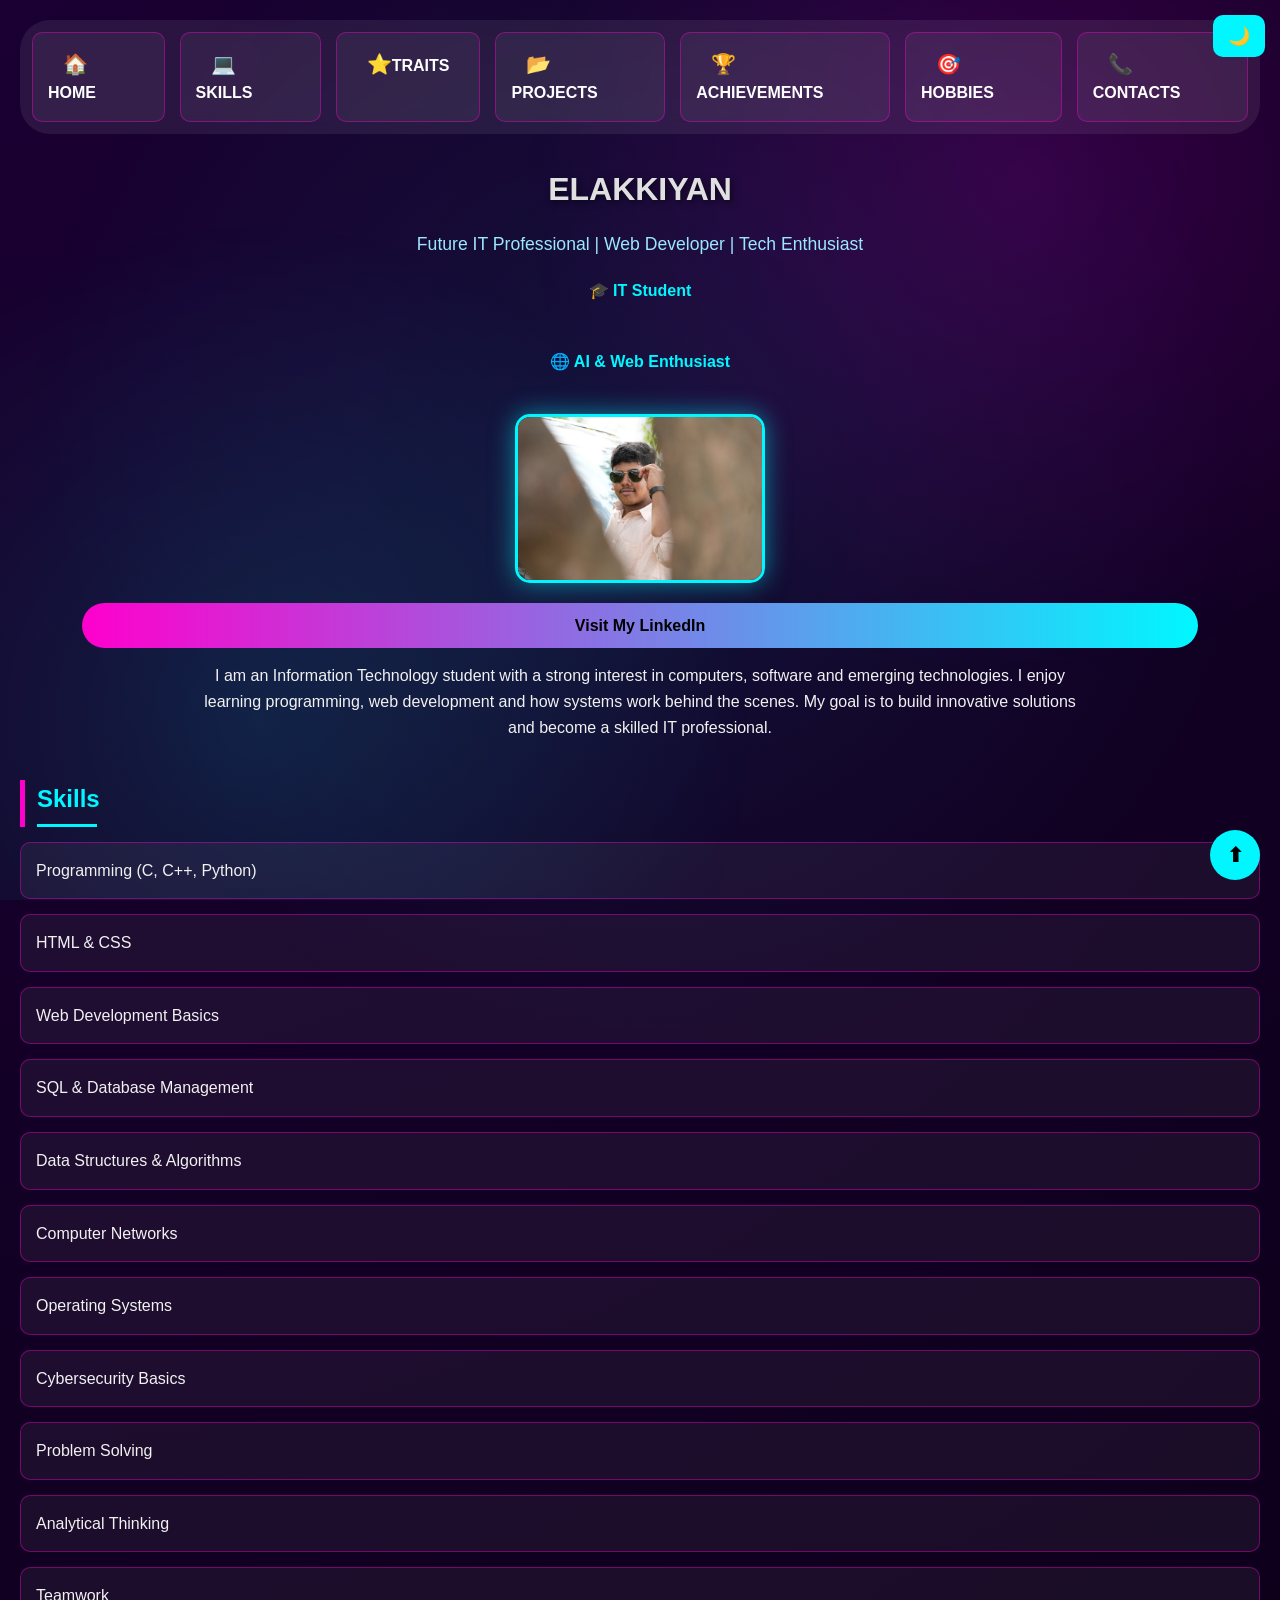
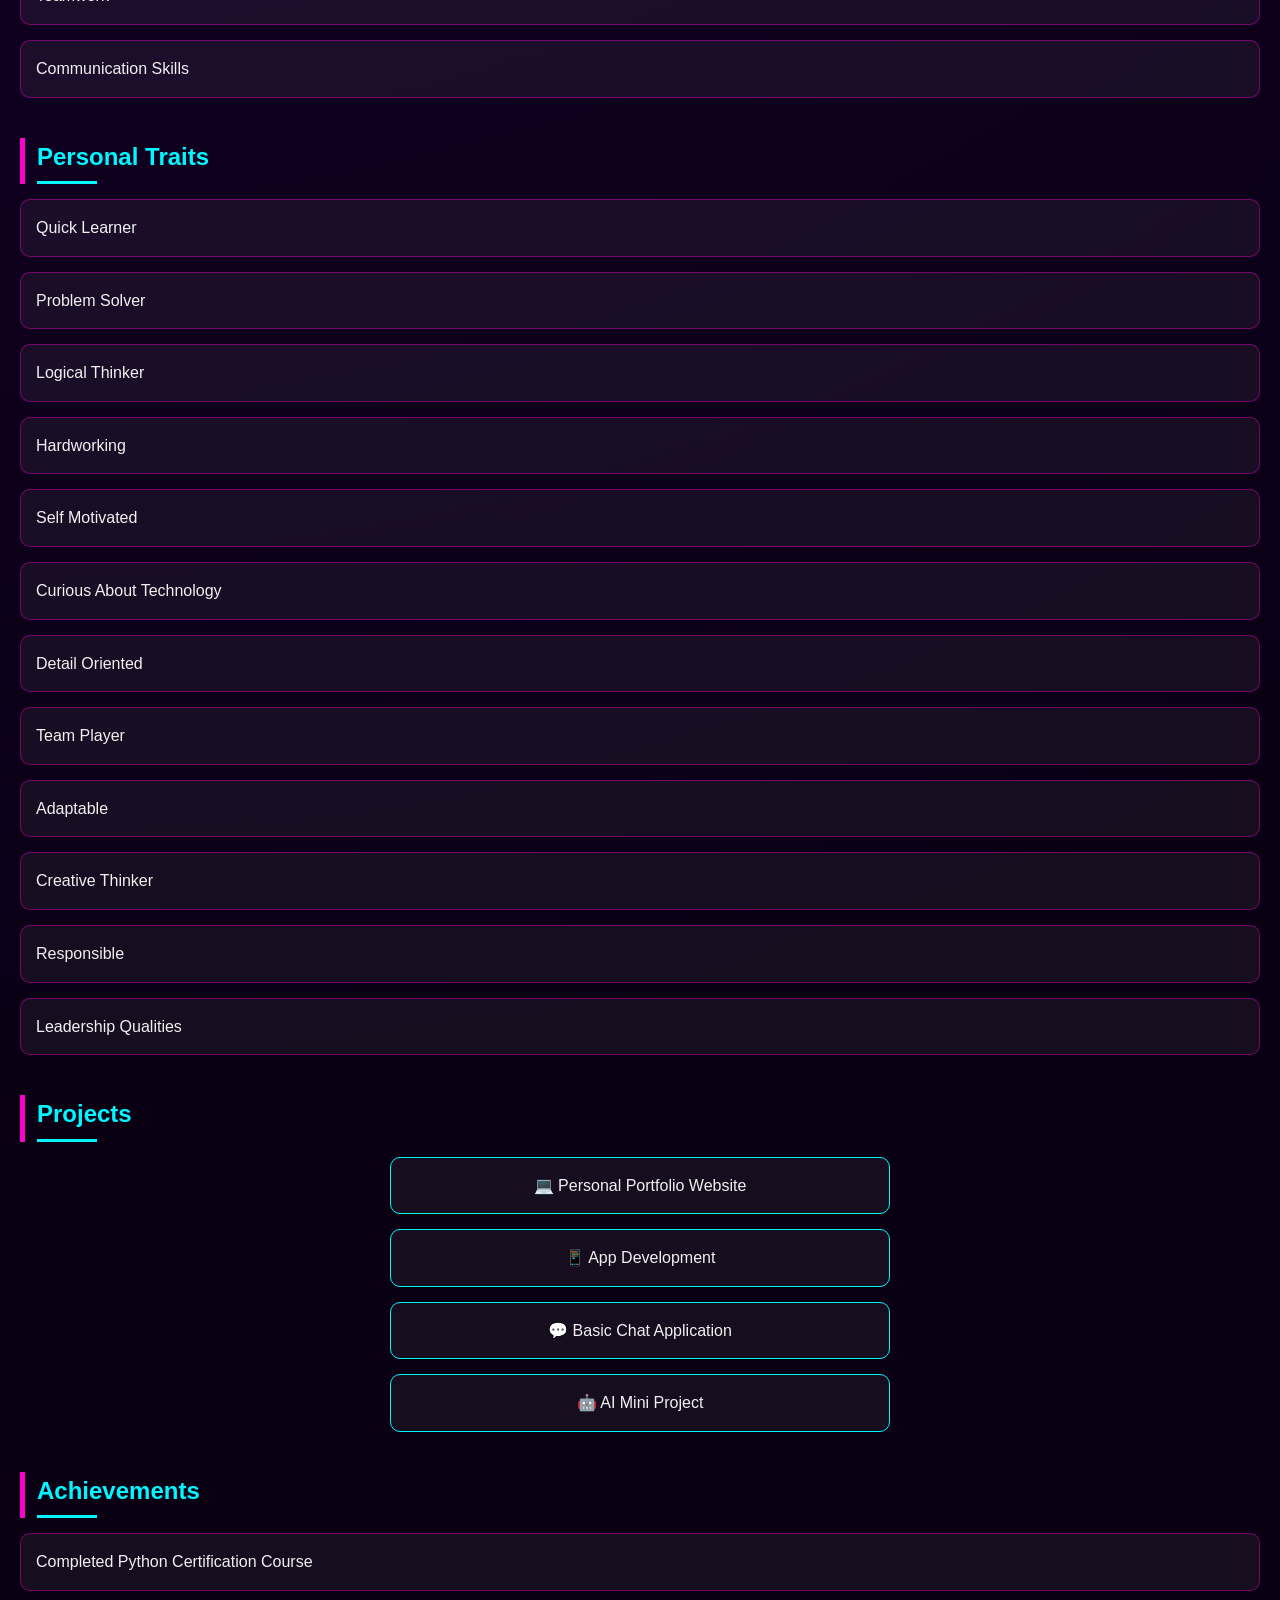
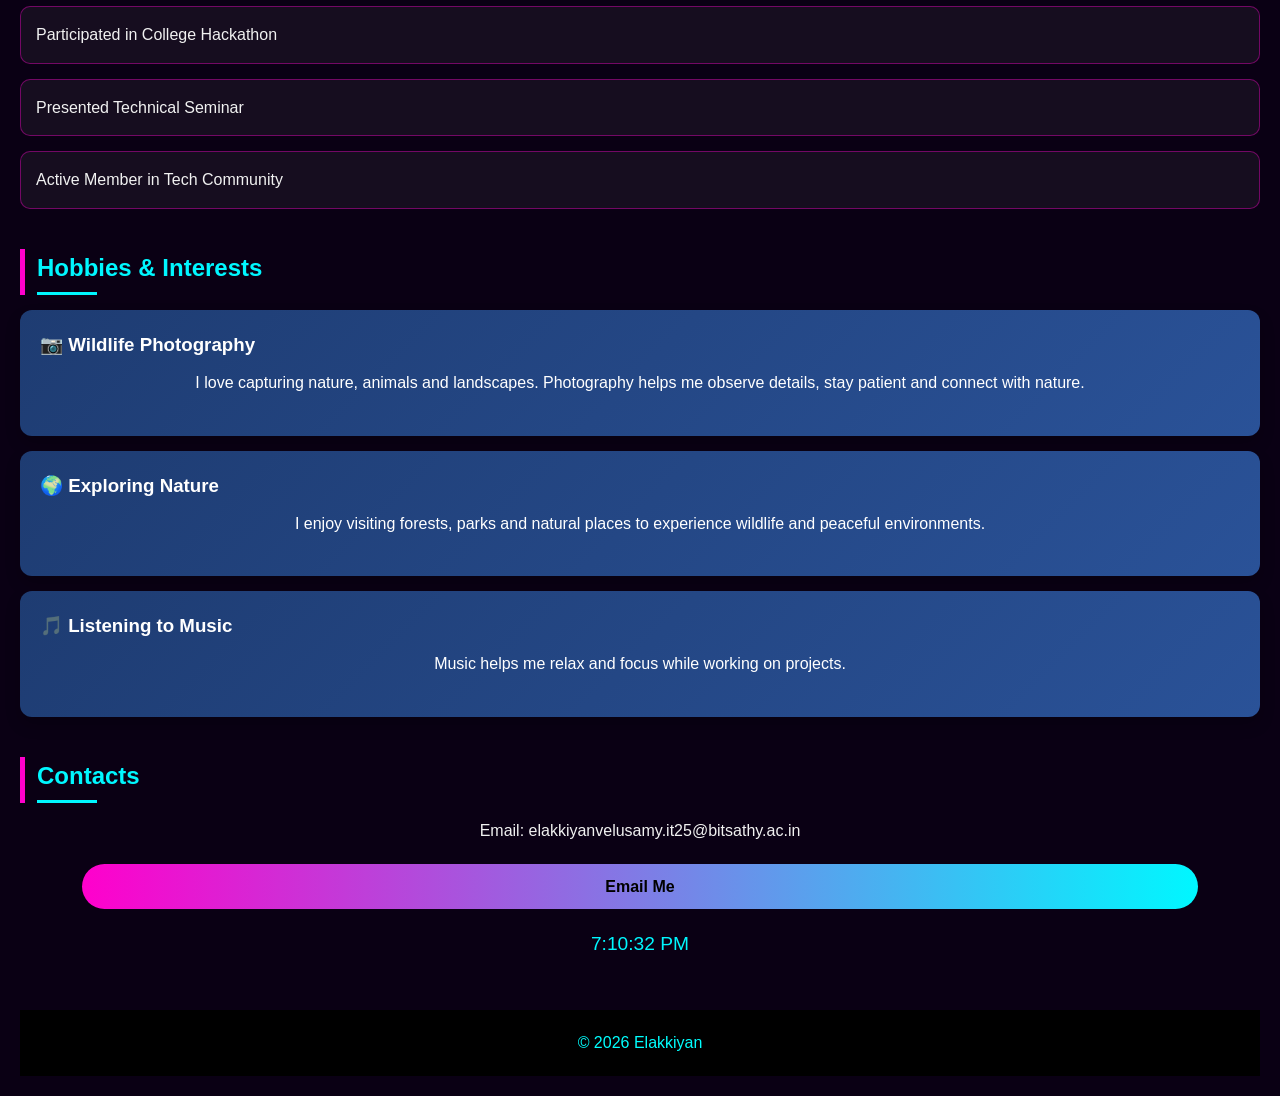
<file: index.html>
<!DOCTYPE html>
<html lang="en">
<head>
<meta charset="UTF-8">
<meta name="viewport" content="width=device-width, initial-scale=1.0">
<title>Elakkiyan Portfolio</title>
<link rel="stylesheet" href="proj1.css">
</head>

<body>

<button class="theme-btn"
onclick="document.body.classList.toggle('dark')">
🌙
</button>

<nav>
<ul class="nav-bar">
<li><a href="#home">HOME</a></li>
<li><a href="#skills">SKILLS</a></li>
<li><a href="#traits">TRAITS</a></li>
<li><a href="#projects">PROJECTS</a></li>
<li><a href="#achievements">ACHIEVEMENTS</a></li>
<li><a href="#hobbies">HOBBIES</a></li>
<li><a href="#contacts">CONTACTS</a></li>
</ul>
</nav>

<section id="home">

<h1>Elakkiyan</h1>

<p class="tagline">
Future IT Professional | Web Developer | Tech Enthusiast
</p>

<div class="facts">
<p>🎓 IT Student</p>
<p>🌐 AI & Web Enthusiast</p>
</div>

<img src="profile.jpg" alt="Elakkiyan">

<div class="socials">
<a href="https://www.linkedin.com/in/elakkiyan-velusamy-7ba686335"
target="_blank"
class="btn">
Visit My LinkedIn
</a>
</div>

<p>
I am an Information Technology student with a strong interest in
computers, software and emerging technologies. I enjoy learning
programming, web development and how systems work behind the scenes.
My goal is to build innovative solutions and become a skilled
IT professional.
</p>

</section>

<section id="skills">

<h2>Skills</h2>

<ul>
<li>Programming (C, C++, Python)</li>
<li>HTML & CSS</li>
<li>Web Development Basics</li>
<li>SQL & Database Management</li>
<li>Data Structures & Algorithms</li>
<li>Computer Networks</li>
<li>Operating Systems</li>
<li>Cybersecurity Basics</li>
<li>Problem Solving</li>
<li>Analytical Thinking</li>
<li>Teamwork</li>
<li>Communication Skills</li>
</ul>

</section>

<section id="traits">

<h2>Personal Traits</h2>

<ul>
<li>Quick Learner</li>
<li>Problem Solver</li>
<li>Logical Thinker</li>
<li>Hardworking</li>
<li>Self Motivated</li>
<li>Curious About Technology</li>
<li>Detail Oriented</li>
<li>Team Player</li>
<li>Adaptable</li>
<li>Creative Thinker</li>
<li>Responsible</li>
<li>Leadership Qualities</li>
</ul>

</section>

<section id="projects">

<h2>Projects</h2>

<div class="project-card">
💻 Personal Portfolio Website
</div>

<div class="project-card">
📱 App Development
</div>

<div class="project-card">
💬 Basic Chat Application
</div>

<div class="project-card">
🤖 AI Mini Project
</div>

</section>
    <section id="achievements">

<h2>Achievements</h2>

<ul>
<li>Completed Python Certification Course</li>
<li>Participated in College Hackathon</li>
<li>Presented Technical Seminar</li>
<li>Active Member in Tech Community</li>
</ul>

</section>

<section id="hobbies">

<h2>Hobbies & Interests</h2>

<div class="hobby-card">
<h3>📷 Wildlife Photography</h3>
<p>
I love capturing nature, animals and landscapes.
Photography helps me observe details, stay patient
and connect with nature.
</p>
</div>

<div class="hobby-card">
<h3>🌍 Exploring Nature</h3>
<p>
I enjoy visiting forests, parks and natural places
to experience wildlife and peaceful environments.
</p>
</div>

<div class="hobby-card">
<h3>🎵 Listening to Music</h3>
<p>
Music helps me relax and focus while working
on projects.
</p>
</div>

</section>

<section id="contacts">

<h2>Contacts</h2>

<p>
Email:
elakkiyanvelusamy.it25@bitsathy.ac.in
</p>

<p>
</p>

<div class="socials">
<a href="mailto:elakkiyanvelusamy.it25@bitsathy.ac.in"
class="btn">
Email Me
</a>
</div>

</section>

<p id="clock"></p>

<footer>
© 2026 Elakkiyan
</footer>

<button class="top-btn"
onclick="window.scrollTo({top:0,behavior:'smooth'})">
⬆
</button>

<script>

setInterval(() => {

document.getElementById("clock").innerText =
new Date().toLocaleTimeString();

},1000);

</script>

</body>
</html>
</file>
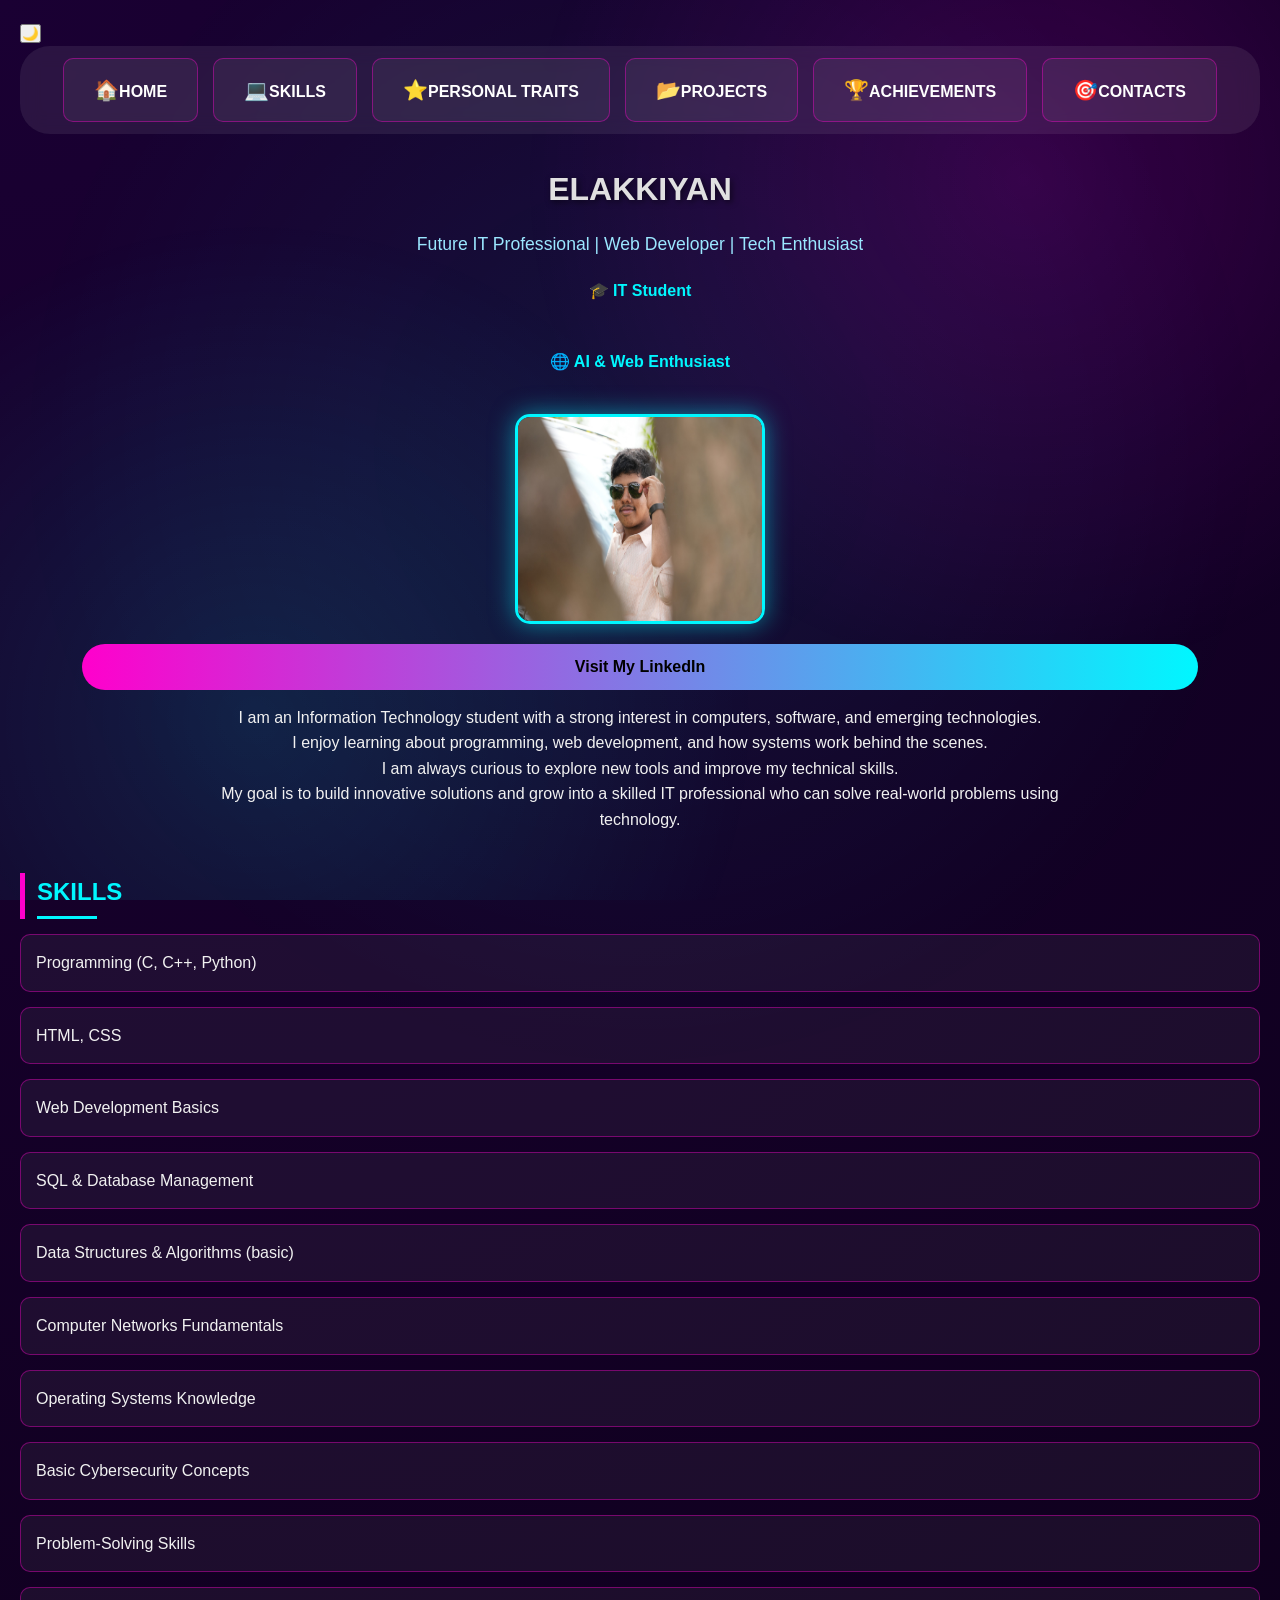
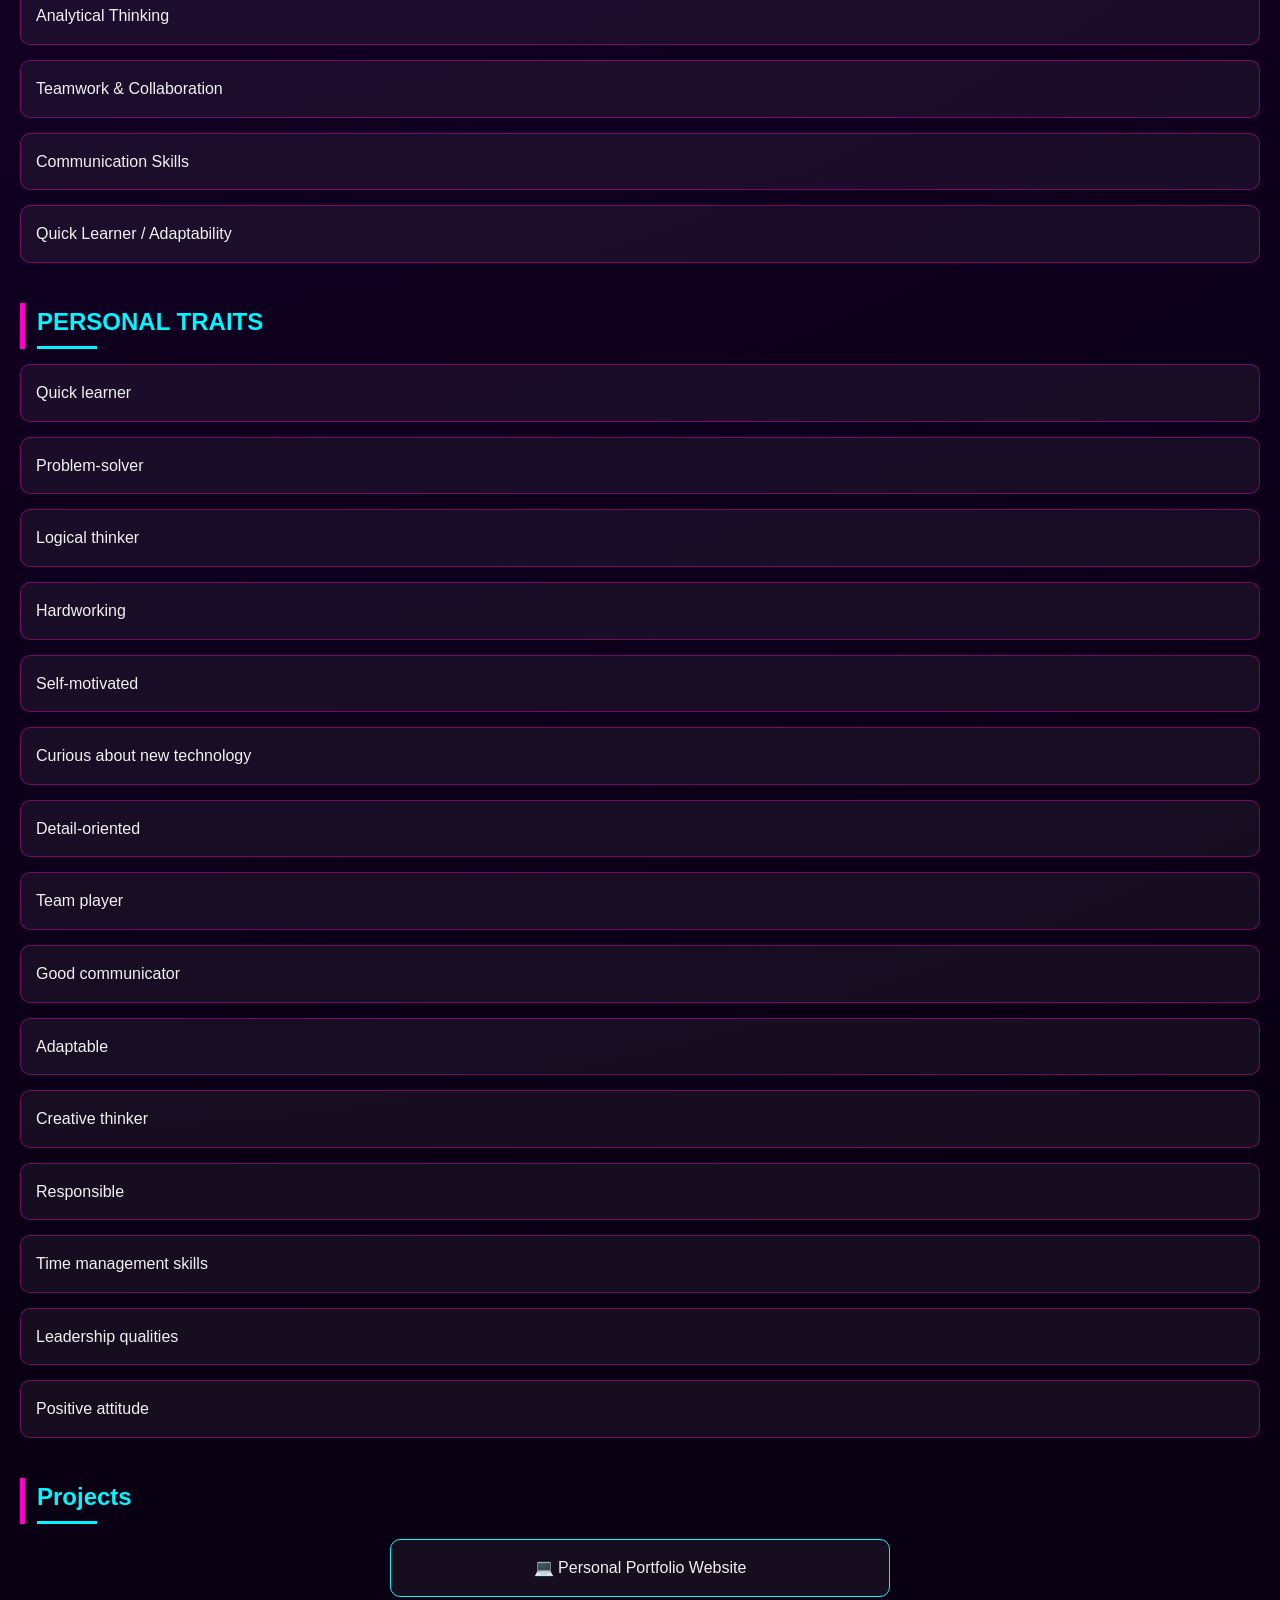
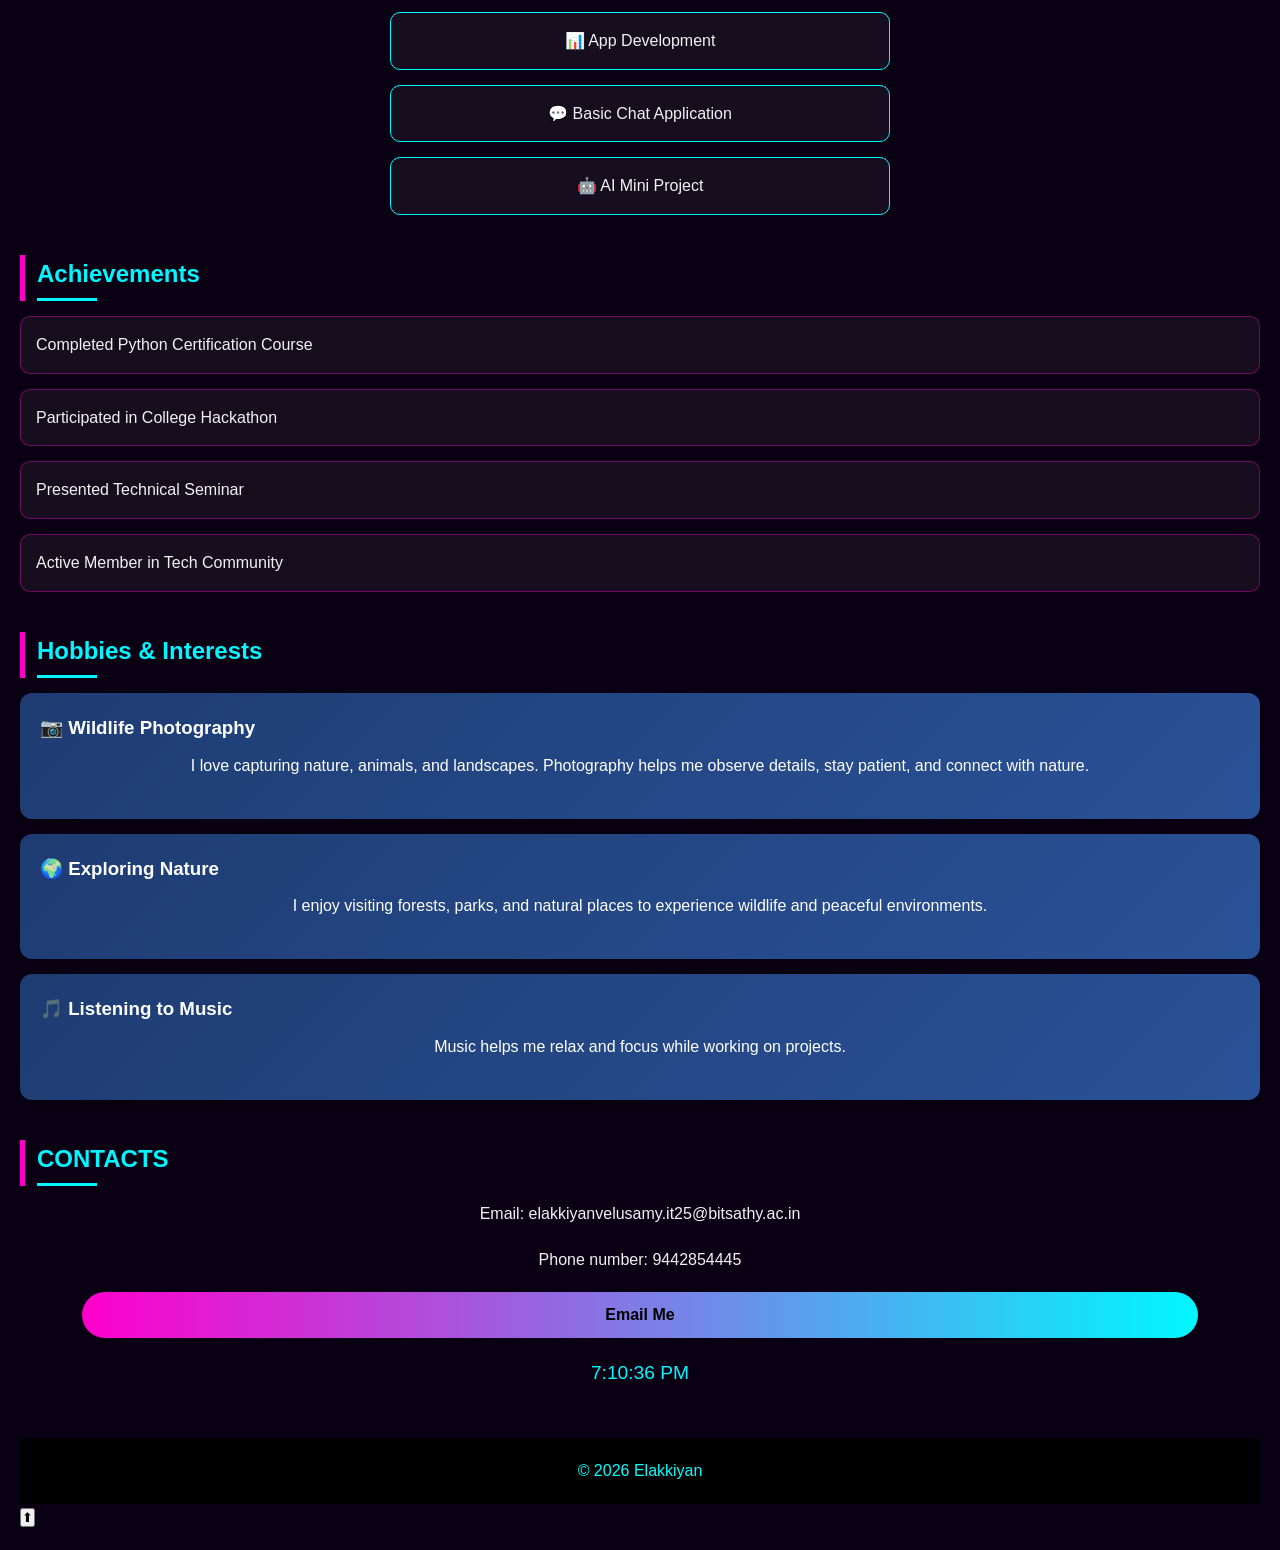
<file: proj1.html>
<!DOCTYPE html>
<html>
<head>
    <title>Elakkiyan Bio</title>
    <link rel="stylesheet" href="proj1.css">
</head>
<body>
    <div class="hero-bg"></div>

<button onclick="document.body.classList.toggle('dark')">🌙</button>

<nav>

    <ul class="nav-bar">
        <li><a href="#home">HOME</a></li>
        <li><a href="#SKILLS">SKILLS</a></li>
        <li><a href="#PERSONAL TRAITS">PERSONAL TRAITS</a></li>
        <li><a href="#projects">PROJECTS</a></li>
        <li><a href="#achievements">ACHIEVEMENTS</a></li>
        <li><a href="#contacts">CONTACTS</a></li>
    </ul>
</nav>

<section id="home"></section>
    <h1>Elakkiyan</h1>
    
    <p class="tagline">Future IT Professional | Web Developer | Tech Enthusiast</p>

<div class="facts">
    <p>🎓 IT Student</p>
    
    <p>🌐 AI & Web Enthusiast</p>
</div>

    <img src="profile.jpg" alt="Elakkiyan" width="310" height="210">
    <div class="socials">
    
    <a href="https://www.linkedin.com/in/elakkiyan-velusamy-7ba686335?utm_source=share&utm_campaign=share_via&utm_content=profile&utm_medium=android_app" class="btn">Visit My LinkedIn</a>

</div>

    <p>I am an Information Technology student with a strong interest in computers, software, and emerging technologies.<br> I enjoy learning about programming, web development, and how systems work behind the scenes.<br> I am always curious to explore new tools and improve my technical skills.<br> My goal is to build innovative solutions and grow into a skilled IT professional who can solve real-world problems using technology.</p>
<section id="SKILLS"></section>
<h2>SKILLS</h2>
<ul class="SKILLS">
<li>Programming (C, C++, Python)</li>
<li>HTML, CSS</li>
<li>Web Development Basics</li>
<li>SQL & Database Management</li>
<li>Data Structures & Algorithms (basic)</li>
<li>Computer Networks Fundamentals</li>
<li>Operating Systems Knowledge</li>
<li>Basic Cybersecurity Concepts</li>
<li>Problem-Solving Skills</li>
<li>Analytical Thinking</li>
<li>Teamwork & Collaboration</li>
<li>Communication Skills</li>
<li>Quick Learner / Adaptability</li>
</ul>

<section id="PERSONAL TRAITS"></section>
<h2>PERSONAL TRAITS</h2>
<ul class="PERSONAL TRAITS">
  <li>Quick learner</li>
  <li>Problem-solver</li>
  <li>Logical thinker</li>
  <li>Hardworking</li>
  <li>Self-motivated</li>
  <li>Curious about new technology</li>
  <li>Detail-oriented</li>
  <li>Team player</li>
  <li>Good communicator</li>
  <li>Adaptable</li>
  <li>Creative thinker</li>
  <li>Responsible</li>
  <li>Time management skills</li>
  <li>Leadership qualities</li>
  <li>Positive attitude</li>
</ul>



<!-- ===== PROJECTS ===== -->
<section id="projects">
    <h2>Projects</h2>

    <div class="project-card">💻 Personal Portfolio Website</div>
    <div class="project-card">📊 App Development</div>
    <div class="project-card">💬 Basic Chat Application</div>
    <div class="project-card">🤖 AI Mini Project</div>

</section>


<!-- ===== ACHIEVEMENTS ===== -->
<section id="achievements">
    <h2>Achievements</h2>
    <ul>
        <li>Completed Python Certification Course</li>
        <li>Participated in College Hackathon</li>
        <li>Presented Technical Seminar</li>
        <li>Active Member in Tech Community</li>
    </ul>
</section>
<section id="hobbies">
  <h2>Hobbies & Interests</h2>

  <div class="hobby-card">
    <h3>📷 Wildlife Photography</h3>
    <p>I love capturing nature, animals, and landscapes. Photography helps me observe details, stay patient, and connect with nature.</p>
  </div>

  <div class="hobby-card">
    <h3>🌍 Exploring Nature</h3>
    <p>I enjoy visiting forests, parks, and natural places to experience wildlife and peaceful environments.</p>
  </div>

  <div class="hobby-card">
    <h3>🎵 Listening to Music</h3>
    <p>Music helps me relax and focus while working on projects.</p>
 

</section>


<section id="contacts"></section>
<h2>CONTACTS</h2>
<p>Email: elakkiyanvelusamy.it25@bitsathy.ac.in</p>
<p>Phone number: 9442854445</p>
<a href="mailto:elakkiyanvelusamy.it25@bitsathy.ac.in" class="btn">Email Me</a>

  


<p id="clock"></p>
<footer>
    © 2026 Elakkiyan
</footer>
<script>
setInterval(()=>{document.getElementById('clock').innerText=new Date().toLocaleTimeString()},1000);
</script>
<button onclick="window.scrollTo({top:0,behavior:'smooth'})">⬆</button>

</body>
</html>
</file>
<file: proj1.css>
/* =========================
   RESET
========================= */

*{
    margin:0;
    padding:0;
    box-sizing:border-box;
    font-family:"Segoe UI",Tahoma,sans-serif;
}

html{
    scroll-behavior:smooth;
}

/* =========================
   BODY
========================= */

body{
    background:radial-gradient(circle at top left,#1a0033,#0a0014 60%);
    color:#f1f1f1;
    line-height:1.6;
    padding:20px;
    overflow-x:hidden;
}
section{
    scroll-margin-top: 100px;
}

.dark{
    background:#121212;
    color:white;
}

/* =========================
   ANIMATED BACKGROUND
========================= */

body::before{
    content:"";
    position:fixed;
    width:200%;
    height:200%;
    top:-50%;
    left:-50%;
    background:
    radial-gradient(circle,
    rgba(0,247,255,.08),
    transparent 40%);
    animation:bgMove 15s linear infinite;
    z-index:-2;
}

body::after{
    content:"";
    position:fixed;
    inset:0;
    background:
    radial-gradient(circle at 80% 20%,
    rgba(255,0,255,.15),
    transparent 40%),

    radial-gradient(circle at 20% 80%,
    rgba(0,255,255,.12),
    transparent 40%);
    z-index:-1;
}

@keyframes bgMove{
    from{
        transform:rotate(0deg);
    }
    to{
        transform:rotate(360deg);
    }
}

/* =========================
   THEME BUTTON
========================= */

.theme-btn{
    position:fixed;
    top:15px;
    right:15px;
    z-index:2000;

    border:none;
    border-radius:10px;

    padding:10px 15px;

    cursor:pointer;

    background:#00f7ff;
    color:black;
    font-size:18px;
}

/* =========================
   DESKTOP NAVBAR
========================= */

nav{
    position:sticky;
    top:10px;
    z-index:1000;
    margin-bottom:25px;
}

.nav-bar{
    list-style:none;
    display:flex;
    justify-content:center;
    gap:15px;

    background:rgba(255,255,255,.08);

    padding:12px;

    border-radius:30px;

    backdrop-filter:blur(10px);
}

.nav-bar a{
    text-decoration:none;
    color:white;
    font-weight:bold;

    padding:10px 15px;

    border-radius:15px;

    transition:.3s;
}

.nav-bar a:hover{
    background:linear-gradient(
    90deg,
    #ff00cc,
    #00f7ff);

    color:black;
}

/* =========================
   HOME SECTION
========================= */

h1{
    text-align:center;
    font-size:3rem;
    margin-top:20px;
    margin-bottom:15px;

    text-transform:uppercase;

    color:#e0e0e0;

    text-shadow:
    2px 2px 6px rgba(0,0,0,.6);
}

.tagline{
    text-align:center;
    color:#9be7ff;
    margin-bottom:20px;
    font-size:1.1rem;
}

.facts{
    display:flex;
    justify-content:center;
    gap:25px;
    margin-bottom:20px;
}

.facts p{
    color:#00f7ff;
    font-weight:bold;
}

/* =========================
   PROFILE IMAGE
========================= */

img{
    display:block;

    width:100%;
    max-width:320px;

    margin:20px auto;

    border-radius:15px;

    border:3px solid #00f7ff;

    box-shadow:
    0 0 25px rgba(0,247,255,.5);

    animation:float 4s ease-in-out infinite;
}

@keyframes float{

    0%{
        transform:translateY(0);
    }

    50%{
        transform:translateY(-10px);
    }

    100%{
        transform:translateY(0);
    }
}

/* =========================
   TEXT
========================= */

p{
    max-width:900px;
    margin:auto;
    margin-bottom:20px;
    text-align:center;
}
/* =========================
   SECTION HEADINGS
========================= */

h2{
    margin-top:40px;
    margin-bottom:15px;

    color:#00f7ff;

    border-left:5px solid #ff00cc;

    padding-left:12px;
}

h2::after{
    content:"";
    display:block;

    width:60px;
    height:3px;

    background:#00f7ff;

    margin-top:5px;
}

/* =========================
   LISTS
========================= */
ul{
    list-style:none;

    display:grid;

    grid-template-columns:
    repeat(4,1fr);

    gap:15px;

    margin-bottom:30px;
}

ul li{
    background:rgba(255,255,255,0.05);

    border:1px solid rgba(255,0,204,.4);

    padding:15px;

    border-radius:10px;

    transition:0.3s;
}

ul li:hover{
    transform:translateY(-5px);
}

/* =========================
   BUTTONS
========================= */

.btn{
    display:inline-block;

    padding:10px 20px;

    margin:15px auto;

    background:linear-gradient(
    90deg,
    #ff00cc,
    #00f7ff);

    color:black;

    text-decoration:none;

    font-weight:bold;

    border-radius:25px;

    transition:.3s;
}

.btn:hover{
    opacity:.8;
}

.socials{
    text-align:center;
}

/* =========================
   PROJECT CARDS
========================= */

.project-card{
    width:100%;
    max-width:500px;

    margin:15px auto;

    text-align:center;

    padding:15px;

    border-radius:10px;

    border:1px solid #00f7ff;

    background:rgba(255,255,255,0.05);
}

.project-card:hover{
    transform:scale(1.05);

    background:
    rgba(0,247,255,.1);
}

/* =========================
   HOBBY CARDS
========================= */

.hobby-card{
    background:
    linear-gradient(
    135deg,
    #1e3c72,
    #2a5298);

    color:white;

    padding:20px;

    margin:15px 0;

    border-radius:12px;

    transition:.3s;

    box-shadow:
    0 8px 15px
    rgba(0,0,0,.2);
}

.hobby-card:hover{
    transform:
    translateY(-6px)
    scale(1.02);

    box-shadow:
    0 12px 20px
    rgba(0,0,0,.3);
}

.hobby-card h3{
    margin-bottom:10px;
}

/* =========================
   CLOCK
========================= */

#clock{
    text-align:center;

    color:#00f7ff;

    font-size:1.2rem;

    margin-top:20px;
}

/* =========================
   FOOTER
========================= */

footer{
    margin-top:50px;

    padding:20px;

    background:black;

    color:cyan;

    text-align:center;

    animation:
    glow 2s infinite alternate;
}

@keyframes glow{

    from{
        text-shadow:
        0 0 10px cyan;
    }

    to{
        text-shadow:
        0 0 30px cyan;
    }
}

/* =========================
   TOP BUTTON
========================= */

.top-btn{
    position:fixed;

    right:20px;
    bottom:20px;

    width:50px;
    height:50px;

    border:none;

    border-radius:50%;

    cursor:pointer;

    background:#00f7ff;

    color:black;

    font-size:20px;

    font-weight:bold;
}

/* =========================
   MOBILE NAVIGATION
========================= */

@media (max-width:768px){

    /* Remove left sidebar */
    nav{
        position:fixed;
        bottom:10px;
        left:50%;
        transform:translateX(-50%);
        top:auto;
        width:95%;
        z-index:9999;
    }

    .nav-bar{
        display:flex;
        flex-wrap:nowrap;
        overflow-x:auto;
        justify-content:flex-start;

        gap:8px;

        padding:10px;

        border-radius:20px;

        scrollbar-width:none;
    }

    .nav-bar::-webkit-scrollbar{
        display:none;
    }

    .nav-bar a{
        white-space:nowrap;
        font-size:12px;
        padding:8px 12px;
    }

    /* REMOVE extra left space */
    body{
        padding-left:20px;
        padding-right:20px;
        padding-bottom:90px;
    }

    h1{
        font-size:2rem;
    }

    .facts{
        flex-direction:column;
        align-items:center;
    }

    img{
        width:100%;
        max-width:260px;
    }

    /* Skills become 1 column */
    ul{
        grid-template-columns:1fr;
    }

    .btn{
        width:100%;
        text-align:center;
    }
}

    .nav-bar li:nth-child(1) a::before{
        content:"🏠";
        font-size:20px;
    }

    .nav-bar li:nth-child(2) a::before{
        content:"💻";
        font-size:20px;
    }

    .nav-bar li:nth-child(3) a::before{
        content:"⭐";
        font-size:20px;
    }

    .nav-bar li:nth-child(4) a::before{
        content:"📂";
        font-size:20px;
    }

    .nav-bar li:nth-child(5) a::before{
        content:"🏆";
        font-size:20px;
    }

    .nav-bar li:nth-child(6) a::before{
        content:"🎯";
        font-size:20px;
    }

    .nav-bar li:nth-child(7) a::before{
        content:"📞";
        font-size:20px;
    }

    h1{
        font-size:2rem;
    }

    .facts{
        flex-direction:column;
        align-items:center;
    }

    ul{
        grid-template-columns:1fr;
    }

    .btn{
        display:block;
        width:90%;
        text-align:center;
    }

    img{
        max-width:250px;
    }
}
</file>
